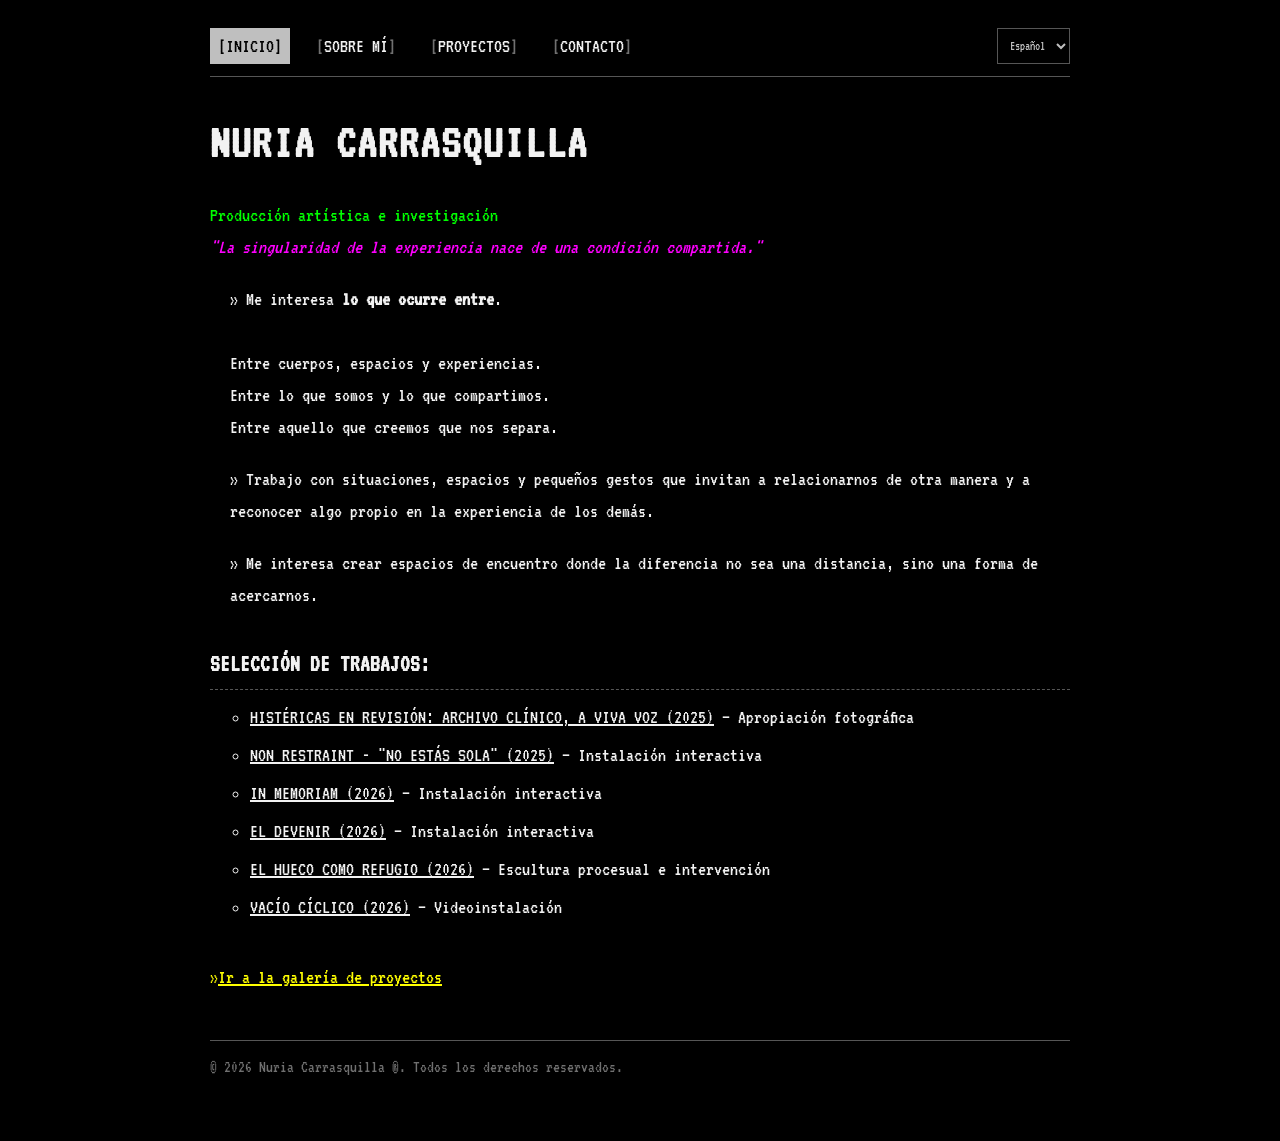
<file: index.html>
<!DOCTYPE html>
<html lang="es">

<head>
  <link rel="canonical" href="https://nuriacarrasquilla.com/" />
  <meta charset="UTF-8">
  <meta name="viewport" content="width=device-width, initial-scale=1.0">
  <title>NURIA CARRASQUILLA :: PORTFOLIO</title>
  <link rel="preconnect" href="https://fonts.googleapis.com">
  <link href="https://fonts.googleapis.com/css2?family=VT323&display=swap" rel="stylesheet">
  <link rel="stylesheet" href="css/style.css">
  <style>
    .accent-right-quote {
      color: #ffffff !important;
    }

    h2 {
      font-size: 1.2em !important;
    }
  </style>
</head>

<body class="dos-body">
  <div class="crt-overlay"></div>
  <div class="screen">

    <!-- NAV -->
    <nav class="dos-nav">
      <a href="index.html" data-i18n="nav.home">INICIO</a>
      <a href="about.html" data-i18n="nav.about">SOBRE MÍ</a>
      <a href="projects.html" data-i18n="nav.projects">PROYECTOS</a>
      <a href="contact.html" data-i18n="nav.contact">CONTACTO</a>
      <select id="language-selector"
        style="margin-left: auto; background: #000; color: #bfbfbf; font-family: 'VT323', monospace; border: 1px solid #565656; padding: 4px 8px;">
        <option value="es">Español</option>
        <option value="en">English</option>
        <option value="ca">Català</option>
      </select>
    </nav>

    <!-- HERO -->
    <section class="tw-block">

      <h1 class="tw-line" data-speed="16"><a href="about.html" style="text-decoration: none; color: inherit;">NURIA
          CARRASQUILLA</a></h1>
      <p class="tagline tw-line" data-speed="18" data-i18n="home.tagline">Producción artística e investigación<br><em style="color: #ffffff !important;">"La singularidad de la experiencia nace de una condición compartida."</em></p>
      <div style="margin-left: 20px;">
        <p data-i18n="home.description1">» Me interesa <strong>lo que ocurre entre</strong>.<br><br>Entre cuerpos, espacios y experiencias.<br>Entre lo que somos y lo que compartimos.<br>Entre aquello que creemos que nos separa.</p>
        <p data-i18n="home.description2">» Trabajo con situaciones, espacios y pequeños gestos que invitan a relacionarnos de otra manera y a reconocer algo propio en la experiencia de los demás.</p>
        <p data-i18n="home.description3">» Me interesa crear espacios de encuentro donde la diferencia no sea una distancia, sino una forma de acercarnos.</p>
      </div>
    </section>

    <!-- MAIN MENU -->
    <section class="tw-block">
      <h2 class="tw-line" data-speed="14" data-i18n="home.selectedWorks">SELECCIÓN DE TRABAJOS:</h2>

      <ul class="menu-list">

        <ul>
          <li><a href="histericas.html" data-i18n="home.work1">HISTÉRICAS EN REVISIÓN: ARCHIVO CLÍNICO, A VIVA VOZ
              (2025)</a> <span class="hint" data-i18n="home.work1Hint">— Apropiación fotográfica</span></li>
          <li><a href="nonrestraint.html" data-i18n="home.work2">NON RESTRAINT - "NO ESTÁS SOLA" (2025)</a> <span
              class="hint" data-i18n="home.work2Hint">— Instalación interactiva</span></li>
          <li><a href="inmemoriam.html" data-i18n="home.work3">IN MEMORIAM (2026)</a> <span class="hint"
              data-i18n="home.work3Hint">— Instalación interactiva</span></li>
          <li><a href="devenir.html" data-i18n="home.work4">EL DEVENIR (2026)</a> <span class="hint"
              data-i18n="home.work4Hint">— Instalación interactiva</span></li>
          <li><a href="huecocomorefugio.html" data-i18n="home.work5">EL HUECO COMO REFUGIO (2026)</a> <span class="hint"
              data-i18n="home.work5Hint">— Escultura procesual e intervención</span></li>
          <li><a href="vaciociclico.html" data-i18n="home.work6">VACÍO CÍCLICO (2026)</a> <span class="hint"
              data-i18n="home.work6Hint">— Videoinstalación</span></li>
        </ul>
        <ul>&nbsp;</ul>
        <li><a href="projects.html" data-i18n="home.viewAll">Ir a la galería de proyectos</a></li>
      </ul>
    </section>

    <footer class="status-bar">
      <span>© 2026 Nuria Carrasquilla ®. Todos los derechos reservados.</span>
    </footer>

  </div>
  <script src="js/translations.js"></script>
  <script src="js/terminal.js"></script>
</body>

</html>
</file>
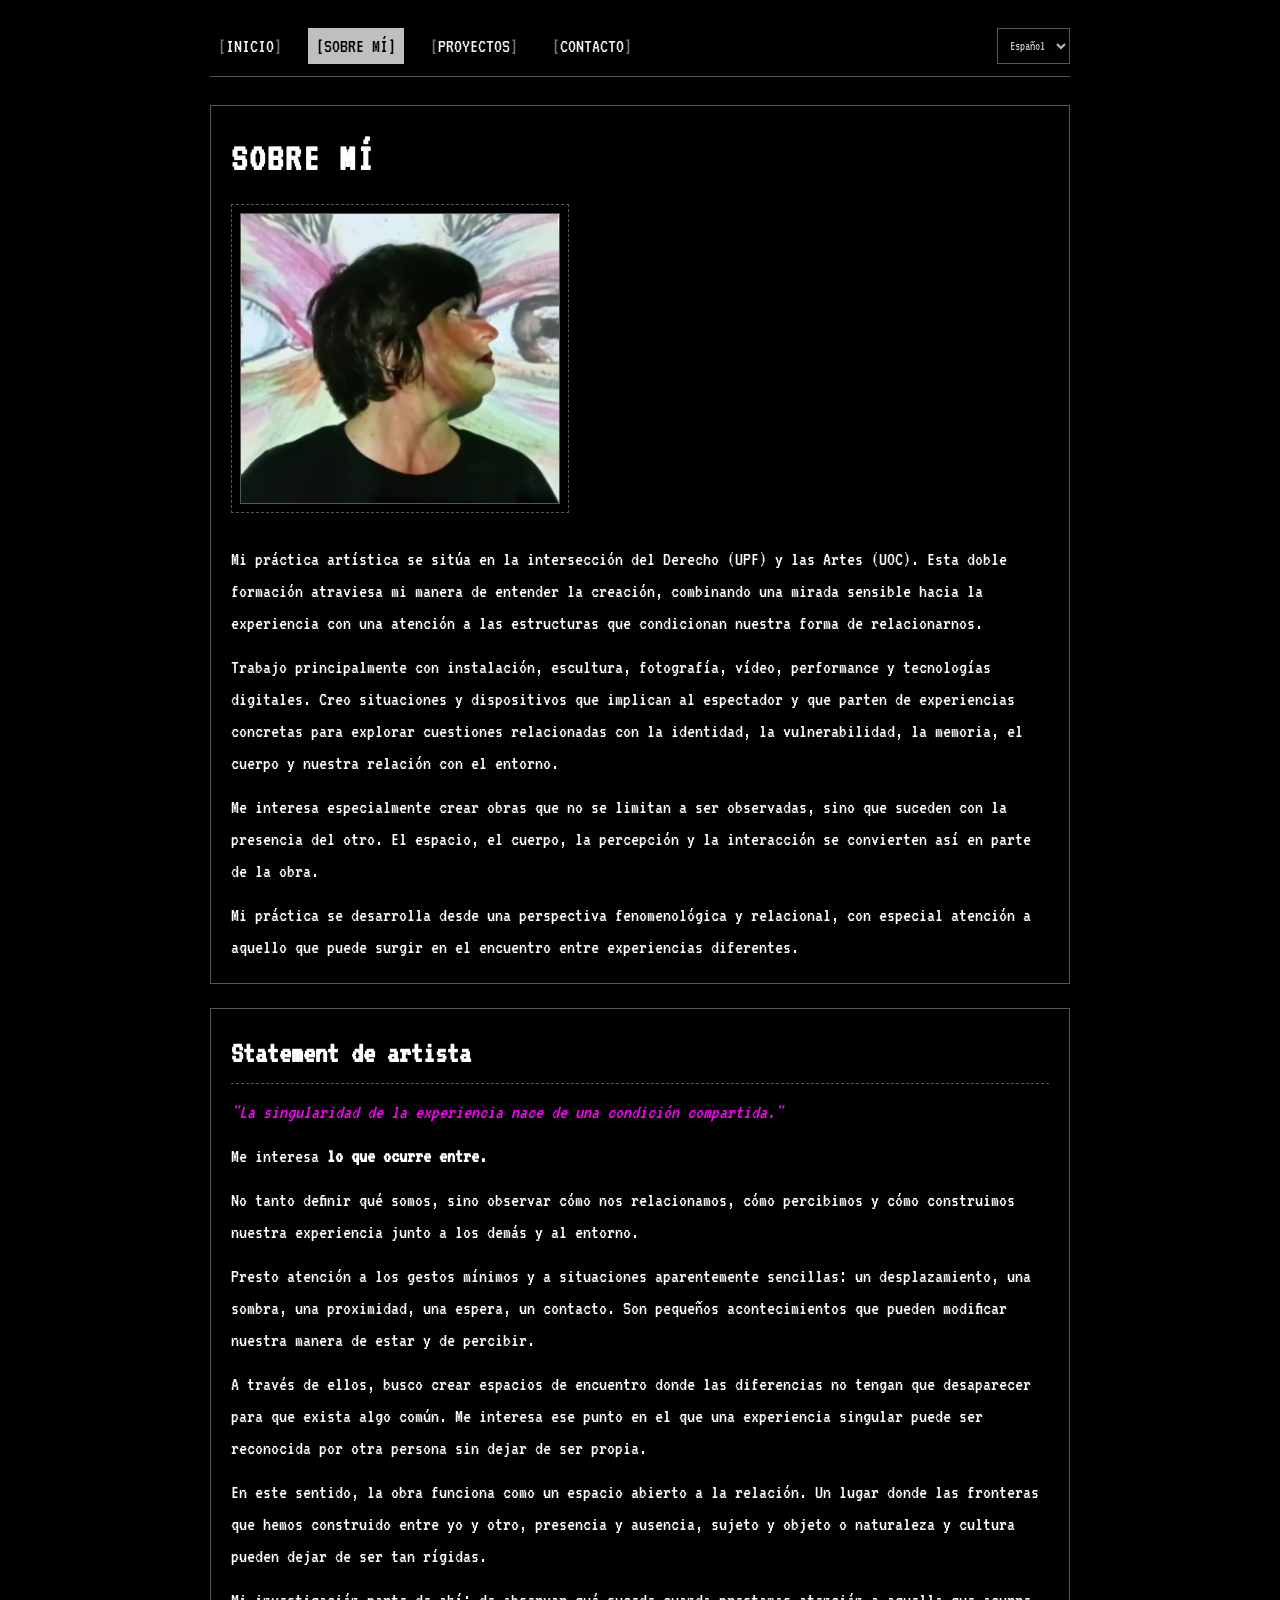
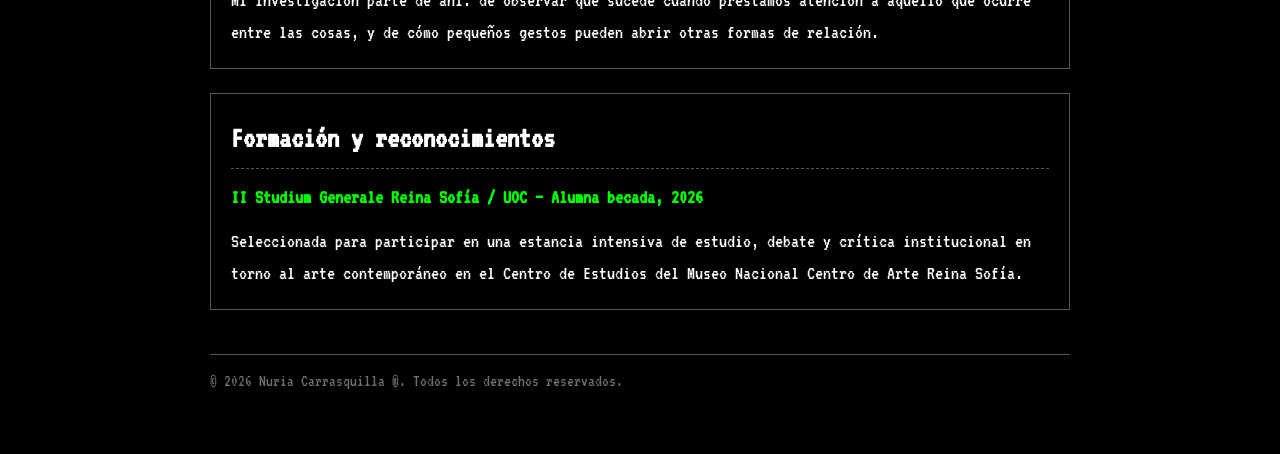
<file: about.html>
<!DOCTYPE html>
<html lang="es">

<head>
  <link rel="canonical" href="https://nuriacarrasquilla.com/about.html" />
  <meta charset="UTF-8">
  <meta name="viewport" content="width=device-width, initial-scale=1.0">
  <title>ABOUT :: NURIA CARRASQUILLA</title>
  <link rel="preconnect" href="https://fonts.googleapis.com">
  <link href="https://fonts.googleapis.com/css2?family=VT323&display=swap" rel="stylesheet">
  <link rel="stylesheet" href="css/style.css">
</head>

<body class="dos-body">
  <div class="crt-overlay"></div>
  <div class="screen">

    <nav class="dos-nav">
      <a href="index.html" data-i18n="nav.home">INICIO</a>
      <a href="about.html" data-i18n="nav.about">SOBRE MÍ</a>
      <a href="projects.html" data-i18n="nav.projects">PROYECTOS</a>
      <a href="contact.html" data-i18n="nav.contact">CONTACTO</a>
      <select id="language-selector"
        style="margin-left: auto; background: #000; color: #bfbfbf; font-family: 'VT323', monospace; border: 1px solid #565656; padding: 4px 8px;">
        <option value="es">Español</option>
        <option value="en">English</option>
        <option value="ca">Català</option>
      </select>
    </nav>

    <section style="padding: 20px; border: 1px solid #565656; margin-bottom: 24px; background: #000000;">
      <h1 style="color: #ffffff; font-size: 2em; margin: 0 0 14px 0;" data-i18n="about.title">SOBRE MÍ</h1>

      <figure style="margin: 0 0 20px 0; padding: 8px; border: 1px dashed #565656; display: inline-block;">
        <img src="Captura%20de%20pantalla%202024-06-28%20122345.png" alt="Captura de pantalla 2024-06-28"
          style="display: block; width: 320px; max-width: 100%; border: 1px solid #565656;">
      </figure>

      <p style="color: #ffffff; font-size: 20px; line-height: 1.6; margin: 0 0 12px 0;" data-i18n="about.bioP1">Mi
        práctica artística se sitúa en la intersección del Derecho (UPF) y las Artes (UOC). Esta doble formación
        atraviesa mi manera de entender la creación, combinando una mirada sensible hacia la experiencia con una
        atención a las estructuras que condicionan nuestra forma de relacionarnos.</p>
      <p style="color: #ffffff; font-size: 20px; line-height: 1.6; margin: 0 0 12px 0;" data-i18n="about.bioP2">Trabajo
        principalmente con instalación, escultura, fotografía, vídeo, performance y tecnologías digitales. Creo
        situaciones y dispositivos que implican al espectador y que parten de experiencias concretas para explorar
        cuestiones relacionadas con la identidad, la vulnerabilidad, la memoria, el cuerpo y nuestra relación con el
        entorno.</p>
      <p style="color: #ffffff; font-size: 20px; line-height: 1.6; margin: 0 0 12px 0;" data-i18n="about.bioP3">Me
        interesa especialmente crear obras que no se limitan a ser observadas, sino que suceden con la presencia del
        otro. El espacio, el cuerpo, la percepción y la interacción se convierten así en parte de la obra.</p>
      <p style="color: #ffffff; font-size: 20px; line-height: 1.6; margin: 0;" data-i18n="about.bioP4">Mi práctica se
        desarrolla desde una perspectiva fenomenológica y relacional, con especial atención a aquello que puede surgir
        en el encuentro entre experiencias diferentes.</p>
    </section>

    <section style="padding: 20px; border: 1px solid #565656; margin-bottom: 24px; background: #000000;">
      <h2 style="color: #ffffff; margin: 0 0 12px 0;" data-i18n="about.statementTitle">Statement de artista</h2>
      <p style="color: #ffffff; font-size: 20px; line-height: 1.6; margin: 0 0 12px 0;"
        data-i18n="about.statementQuote"><em>"La singularidad de la experiencia nace de una condición compartida."</em>
      </p>
      <p style="color: #ffffff; font-size: 20px; line-height: 1.6; margin: 0 0 12px 0;" data-i18n="about.statementP1">Me
        interesa <strong>lo que ocurre entre.</strong></p>
      <p style="color: #ffffff; font-size: 20px; line-height: 1.6; margin: 0 0 12px 0;" data-i18n="about.statementP2">No
        tanto definir qué somos, sino observar cómo nos relacionamos, cómo percibimos y cómo construimos nuestra
        experiencia junto a los demás y al entorno.</p>
      <p style="color: #ffffff; font-size: 20px; line-height: 1.6; margin: 0 0 12px 0;" data-i18n="about.statementP3">
        Presto atención a los gestos mínimos y a situaciones aparentemente sencillas: un desplazamiento, una sombra, una
        proximidad, una espera, un contacto. Son pequeños acontecimientos que pueden modificar nuestra manera de estar y
        de percibir.</p>
      <p style="color: #ffffff; font-size: 20px; line-height: 1.6; margin: 0 0 12px 0;" data-i18n="about.statementP4">A
        través de ellos, busco crear espacios de encuentro donde las diferencias no tengan que desaparecer para que
        exista algo común. Me interesa ese punto en el que una experiencia singular puede ser reconocida por otra
        persona sin dejar de ser propia.</p>
      <p style="color: #ffffff; font-size: 20px; line-height: 1.6; margin: 0 0 12px 0;" data-i18n="about.statementP5">En
        este sentido, la obra funciona como un espacio abierto a la relación. Un lugar donde las fronteras que hemos
        construido entre yo y otro, presencia y ausencia, sujeto y objeto o naturaleza y cultura pueden dejar de ser tan
        rígidas.</p>
      <p style="color: #ffffff; font-size: 20px; line-height: 1.6; margin: 0;" data-i18n="about.statementP6">Mi
        investigación parte de ahí: de observar qué sucede cuando prestamos atención a aquello que ocurre entre las
        cosas, y de cómo pequeños gestos pueden abrir otras formas de relación.</p>
    </section>

    <section style="padding: 20px; border: 1px solid #565656; margin-bottom: 24px; background: #000000;">
      <h2 style="color: #ffffff; margin: 0 0 12px 0; font-weight: bold;" data-i18n="about.educationTitle">
        <strong>Formación y reconocimientos</strong></h2>
      <p style="color: #00ff00; font-size: 20px; line-height: 1.6; margin: 0 0 12px 0;"
        data-i18n="about.educationItem1Title"><strong>II Studium Generale Reina Sofía / UOC — Alumna becada,
          2026</strong></p>
      <p style="color: #ffffff; font-size: 20px; line-height: 1.6; margin: 0;" data-i18n="about.educationItem1Desc">
        Seleccionada para participar en una estancia intensiva de estudio, debate y crítica institucional en torno al
        arte contemporáneo en el Centro de Estudios del Museo Nacional Centro de Arte Reina Sofía.</p>
    </section>

    <footer class="status-bar">
      <span>© 2026 Nuria Carrasquilla ®. Todos los derechos reservados.</span>
    </footer>

  </div>
  <script src="js/translations.js"></script>
  <script src="js/terminal.js"></script>
</body>

</html>
</file>
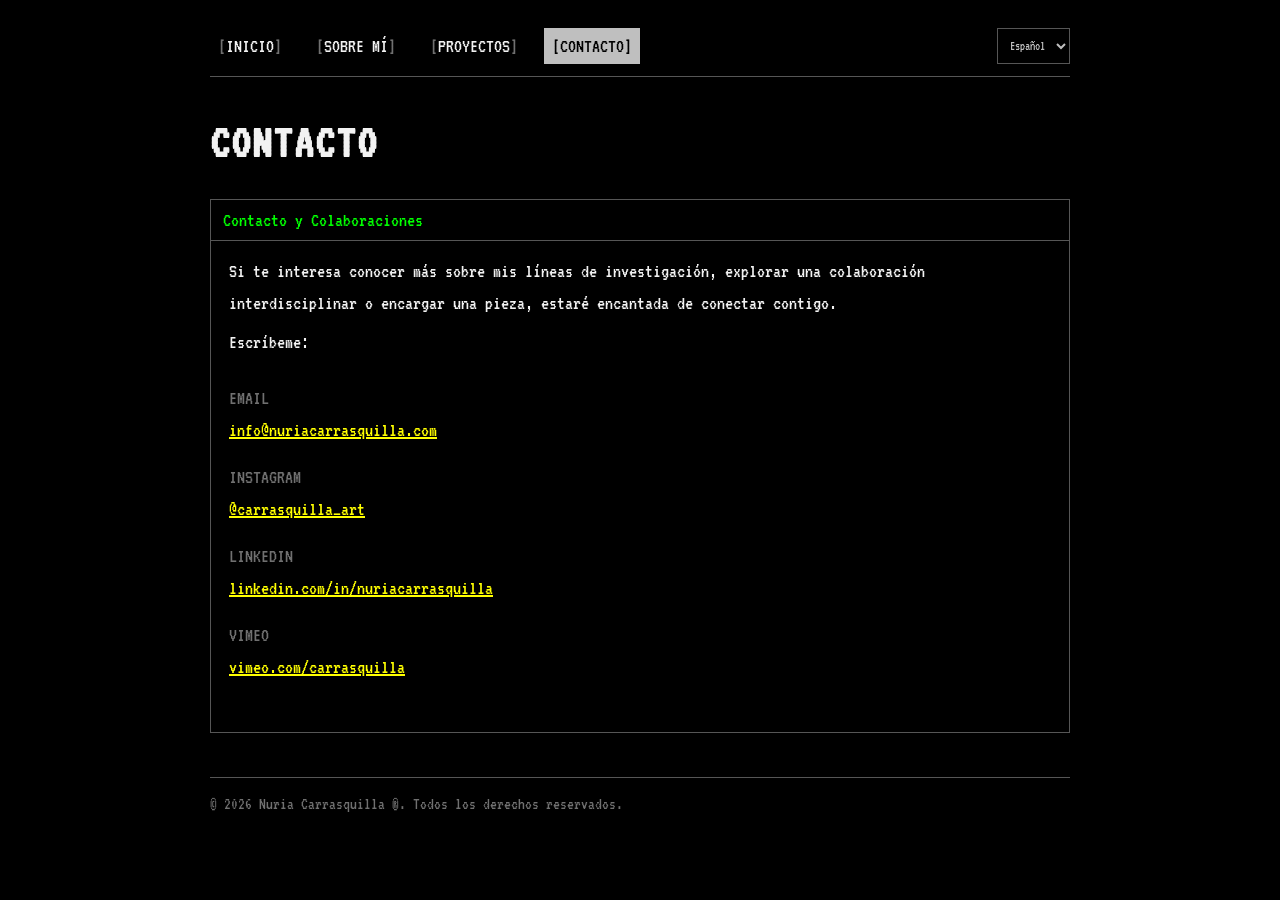
<file: contact.html>
<!DOCTYPE html>
<html lang="es">

<head>
  <link rel="canonical" href="https://nuriacarrasquilla.com/contact.html" />
  <meta charset="UTF-8">
  <meta name="viewport" content="width=device-width, initial-scale=1.0">
  <title>NURIA CARRASQUILLA :: CONTACT</title>
  <link rel="preconnect" href="https://fonts.googleapis.com">
  <link href="https://fonts.googleapis.com/css2?family=VT323&amp;display=swap" rel="stylesheet">
  <link rel="stylesheet" href="css/style.css">
</head>

<body class="dos-body">
  <div class="crt-overlay"></div>
  <div class="screen">

    <nav class="dos-nav">
      <a href="index.html" data-i18n="nav.home">INICIO</a>
      <a href="about.html" data-i18n="nav.about">SOBRE M&Iacute;</a>
      <a href="projects.html" data-i18n="nav.projects">PROYECTOS</a>
      <a href="contact.html" data-i18n="nav.contact">CONTACTO</a>
      <select id="language-selector"
        style="margin-left: auto; background: #000; color: #bfbfbf; font-family: 'VT323', monospace; border: 1px solid #565656; padding: 4px 8px;">
        <option value="es">Espa&ntilde;ol</option>
        <option value="en">English</option>
        <option value="ca">Catal&agrave;</option>
      </select>
    </nav>

    <section class="tw-block">
      <h1 class="tw-line" data-speed="16" data-i18n="contact.title">CONTACTO</h1>
    </section>

    <section class="tw-block box">
      <div class="box-title" data-i18n="contact.boxTitle">Ponerse en contacto</div>

      <div class="tw-line" data-speed="12" data-i18n="contact.line1">&iquest;Interesado en una colaboraci&oacute;n, un
        encargo o simplemente quieres saludar?</div>
      <div class="tw-line" data-speed="12" data-i18n="contact.line2">Puedes contactarme a trav&eacute;s de cualquiera de
        los canales a continuaci&oacute;n.</div>

      <ul class="contact-list">
        <li><span class="label">EMAIL</span> <a href="mailto:info@nuriacarrasquilla.com" class="tw-line"
            data-speed="4">info@nuriacarrasquilla.com</a></li>
        <li><span class="label">INSTAGRAM</span> <a href="https://instagram.com/carrasquilla_art" class="tw-line"
            data-speed="4" target="_blank">@carrasquilla_art</a></li>
        <li><span class="label">LINKEDIN</span> <a href="https://www.linkedin.com/in/nuriacarrasquilla" class="tw-line"
            data-speed="4" target="_blank">linkedin.com/in/nuriacarrasquilla</a></li>
        <li><span class="label">VIMEO</span> <a href="https://vimeo.com/carrasquilla" class="tw-line" data-speed="4"
            target="_blank">vimeo.com/carrasquilla</a></li>
      </ul>
    </section>

    <footer class="status-bar">
      <span>&copy; 2026 Nuria Carrasquilla &reg;. Todos los derechos reservados.</span>
    </footer>

  </div>
  <script src="js/translations.js"></script>
  <script src="js/terminal.js"></script>
</body>

</html>
</file>
<file: css/style.css>
/* =========================================================
   PORTFOLIO :: MS-DOS TERMINAL THEME
   Gray-on-black, monospace, box-drawing borders.
   Edit the CSS variables below to retune the palette.
   ========================================================= */

:root {
  --dos-bg: #000000;
  --dos-text: #bfbfbf;
  --dos-text-bright: #f2f2f2;
  --dos-text-dim: #707070;
  --dos-border: #565656;
  --dos-highlight-bg: #bfbfbf;
  --dos-highlight-text: #000000;
  --font-dos: 'VT323', 'Perfect DOS VGA437', 'Consolas', 'Courier New', monospace;

  /* Color accents */
  --accent-magenta: #ff00ff;
  --accent-yellow: #ffff00;
  --accent-green: #00ff00;
  --accent-blue: #0066ff;
}

* {
  box-sizing: border-box;
}

html, body {
  margin: 0;
  padding: 0;
  background: #000000 !important;
  color: #f2f2f2 !important;
  font-family: 'VT323', 'Courier New', monospace !important;
  font-size: 20px !important;
  line-height: 1.6 !important;
}

a {
  color: var(--dos-text-bright);
}

/* Faint CRT scanline overlay */
.crt-overlay {
  position: fixed;
  inset: 0;
  pointer-events: none;
  z-index: 0;
  background: repeating-linear-gradient(
    to bottom,
    rgba(255, 255, 255, 0.025) 0px,
    rgba(255, 255, 255, 0.025) 1px,
    transparent 2px,
    transparent 3px
  );
  mix-blend-mode: overlay;
}

.screen {
  position: relative;
  z-index: 10;
  max-width: 900px;
  margin: 0 auto;
  padding: 28px 20px 60px;
  background: #000000;
}

/* ---------- Navigation ---------- */
.dos-nav {
  display: flex;
  flex-wrap: wrap;
  gap: 18px;
  border-bottom: 1px solid var(--dos-border);
  padding-bottom: 12px;
  margin-bottom: 28px;
}

.dos-nav a {
  text-decoration: none;
  padding: 2px 8px;
}

.dos-nav a::before {
  content: "[";
  color: var(--dos-text-dim);
}

.dos-nav a::after {
  content: "]";
  color: var(--dos-text-dim);
}

.dos-nav a:hover,
.dos-nav a.active {
  background: var(--dos-highlight-bg);
  color: var(--dos-highlight-text);
}

.dos-nav a:hover::before,
.dos-nav a:hover::after,
.dos-nav a.active::before,
.dos-nav a.active::after {
  color: var(--dos-highlight-text);
}

/* ---------- ASCII art / static banners ---------- */
.ascii-art {
  color: var(--dos-text-dim);
  font-size: 14px;
  line-height: 1.15;
  white-space: pre;
  overflow-x: auto;
  margin: 0 0 10px;
}

/* ---------- Headings / hero ---------- */
h1, h2, h3 {
  color: var(--dos-text-bright);
  margin: 0 0 10px;
  position: relative;
  z-index: 2;
}

h1 {
  font-size: 2.4em;
  letter-spacing: 2px;
}

h2 {
  font-size: 1.5em;
  border-bottom: 1px dashed var(--dos-border);
  padding-bottom: 6px;
  margin-top: 34px;
}

.tagline {
  color: var(--dos-text-dim);
  margin-top: 0;
}

.prompt {
  color: var(--dos-text-dim);
}

.prompt .path {
  color: var(--dos-text-bright);
}

/* ---------- Typewriter ---------- */
.tw-line {
  display: block !important;
  white-space: normal !important;
  min-height: 1.6em !important;
  margin-bottom: 0.35em !important;
  color: #f2f2f2 !important;
  opacity: 1 !important;
  position: relative !important;
  z-index: 20 !important;
  background: transparent !important;
  visibility: visible !important;
}

.tw-line.cursor::after {
  content: "\2588";
  animation: blink 1s steps(1) infinite;
  margin-left: 2px;
}

@keyframes blink {
  50% { opacity: 0; }
}

/* ---------- Boxed panels ---------- */
.box {
  border: 1px solid var(--dos-border);
  padding: 18px;
  margin-bottom: 24px;
}

.box-title {
  color: var(--accent-green) !important;
  margin: -18px -18px 14px;
  padding: 4px 12px;
  border-bottom: 1px solid var(--dos-border);
}

/* ---------- Directory / menu list ---------- */
.menu-list {
  list-style: none;
  padding-left: 0;
  margin: 6px 0 18px;
}

.menu-list li {
  padding: 3px 0;
}
.menu-list ul li::before {
  content: none;
}

.menu-list > li::before {
  content: "\00BB ";
  color: var(--accent-yellow) !important;
}

.menu-list a {
  text-decoration: underline;
}

.menu-list .hint {
  color: var(--dos-text-dim);
}

/* ---------- Images ---------- */
.tw-reveal {
  opacity: 1;
  transition: none;
}

.tw-reveal.visible {
  opacity: 1;
}

.img-frame {
  display: block;
  border: 1px dashed var(--dos-border);
  padding: 8px;
  max-width: 500px;
  margin: 12px 0 18px;
}

.img-frame img {
  display: block;
  max-width: 100%;
  height: auto;
  filter: contrast(1.05) brightness(0.95);
}

.img-frame figcaption {
  color: var(--dos-text-dim);
  font-size: 0.85em;
  margin-top: 4px;
  text-align: center;
}

.gallery-grid {
  display: grid;
  grid-template-columns: repeat(auto-fit, minmax(120px, 1fr));
  gap: 10px;
  margin-top: 14px;
}

.gallery-thumb {
  padding: 0;
  border: 1px solid var(--dos-border);
  background: transparent;
  cursor: pointer;
  overflow: hidden;
}

.gallery-thumb img {
  display: block;
  width: 100%;
  height: 110px;
  object-fit: cover;
}

.gallery-link {
  color: var(--dos-text-bright);
  text-decoration: underline;
  cursor: pointer;
}

.image-modal {
  position: fixed;
  inset: 0;
  background: rgba(0, 0, 0, 0.95);
  display: flex;
  flex-direction: column;
  align-items: center;
  justify-content: center;
  padding: 24px;
  z-index: 100;
  gap: 16px;
}

.image-modal[hidden] {
  display: none !important;
}

.image-modal img,
.image-modal video {
  max-width: 100%;
  max-height: 80vh;
  object-fit: contain;
  border: 1px solid var(--dos-border);
}

.image-modal-caption {
  color: var(--dos-text-bright);
  font-family: var(--font-dos);
  font-size: 1.3rem;
  text-align: center;
  max-width: 80%;
  line-height: 1.4;
  word-wrap: break-word;
  background: rgba(0, 0, 0, 0.6);
  padding: 4px 12px;
  border: 1px dashed var(--dos-border);
}

.image-modal-close {
  position: absolute;
  top: 16px;
  right: 16px;
  background: transparent;
  border: 1px solid var(--dos-border);
  color: var(--dos-text-bright);
  font-size: 1.4rem;
  cursor: pointer;
  width: 40px;
  height: 40px;
}

.image-modal-prev,
.image-modal-next {
  position: absolute;
  top: 50%;
  transform: translateY(-50%);
  background: transparent;
  border: 1px solid var(--dos-border);
  color: var(--dos-text-bright);
  font-size: 1.8rem;
  font-family: var(--font-dos);
  cursor: pointer;
  width: 50px;
  height: 50px;
  display: flex;
  align-items: center;
  justify-content: center;
  z-index: 110;
  user-select: none;
}

.image-modal-prev {
  left: 24px;
}

.image-modal-next {
  right: 24px;
}

.image-modal-prev:hover,
.image-modal-next:hover,
.image-modal-close:hover {
  background: var(--dos-highlight-bg);
  color: var(--dos-highlight-text);
}

/* ---------- Project cards ---------- */
.project-grid {
  display: grid;
  gap: 24px;
}

/* ---------- Phase blocks ---------- */
.phase-block {
  border-left: 2px solid var(--dos-border);
  padding: 6px 12px;
  margin: 10px 0;
}

.phase-title {
  display: block;
  color: var(--accent-yellow) !important;
  font-weight: bold;
  letter-spacing: 1px;
  margin-bottom: 3px;
}

.phase-link {
  display: inline-block;
  color: var(--dos-text-dim);
  text-decoration: underline;
  font-size: 0.9em;
  margin-top: 4px;
}

.phase-link:hover {
  color: var(--dos-text-bright);
}

.project-card {
  border: 1px solid var(--dos-border);
  padding: 18px;
  display: flex;
  flex-direction: column;
  gap: 18px;
}

.project-card .img-frame {
  width: 100%;
  max-width: 400px;
  margin: 0 auto;
}

.cover-gallery-trigger {
  background: none;
  border: none;
  padding: 0;
  cursor: pointer;
  width: 100%;
  display: block;
}

.cover-gallery-trigger img {
  display: block;
  width: 100%;
  transition: transform 0.2s ease;
}

.cover-gallery-trigger:hover img {
  transform: scale(1.02);
}

.project-card > div {
  width: 100%;
}

.project-card .tags {
  color: var(--dos-text-dim);
  margin-top: 24px;
}

@media (max-width: 640px) {
  .project-card {
    flex-direction: column;
  }
  .project-card .img-frame {
    width: 100%;
    min-width: 0;
    max-width: 100%;
  }
}

/* ---------- Skill bars ---------- */
.skill-bar {
  white-space: pre;
}

/* ---------- Contact ---------- */
.contact-list {
  list-style: none;
  padding-left: 0;
}

.contact-list li {
  padding: 4px 0;
}

.contact-list .label {
  color: var(--dos-text-dim);
  display: inline-block;
  width: 10ch;
}

/* ---------- Footer status bar ---------- */
.status-bar {
  border-top: 1px solid var(--dos-border);
  margin-top: 44px;
  padding-top: 12px;
  color: var(--dos-text-dim);
  font-size: 0.85em;
  display: flex;
  justify-content: space-between;
  flex-wrap: wrap;
  gap: 8px;
}

/* ---------- Skip hint ---------- */
.skip-hint {
  color: var(--dos-text-dim);
  font-size: 0.8em;
  position: fixed;
  bottom: 10px;
  right: 16px;
  z-index: 60;
  opacity: 0.7;
}

@media (max-width: 640px) {
  body { font-size: 17px; }
  .ascii-art { font-size: 10px; }
  h1 { font-size: 1.8em; }
}

/* ---------- Technical Sheet (Ficha Técnica) ---------- */
.tech-sheet {
  display: grid;
  grid-template-columns: 1fr 1fr;
  gap: 16px;
  margin-top: 16px;
}

@media (max-width: 700px) {
  .tech-sheet {
    grid-template-columns: 1fr;
  }
}

.tech-sheet-block {
  border: 1px solid var(--dos-border);
  padding: 14px 16px;
}

.tech-sheet-header {
  color: var(--dos-text-bright);
  letter-spacing: 3px;
  font-size: 1em;
  padding-bottom: 8px;
  margin-bottom: 10px;
  border-bottom: 1px solid var(--dos-border);
}

.tech-row {
  display: grid;
  grid-template-columns: 130px 1fr;
  gap: 8px;
  padding: 5px 0;
  border-bottom: 1px dotted rgba(86, 86, 86, 0.35);
  word-break: break-word;
}

.tech-row:last-child {
  border-bottom: none;
}

.tech-label {
  color: var(--dos-text-dim);
  font-size: 0.85em;
  padding-top: 2px;
}

.tech-value {
  color: var(--dos-text-bright);
}

/* ---------- Bibliography ---------- */
.bib-list {
  list-style: none;
  padding-left: 0;
  margin-top: 10px;
}

.bib-list li {
  padding: 5px 0 5px 16px;
  border-bottom: 1px dotted rgba(86, 86, 86, 0.35);
  font-size: 0.9em;
  color: var(--dos-text-dim);
  position: relative;
}

.bib-list li::before {
  content: "»";
  position: absolute;
  left: 0;
  color: var(--dos-text-dim);
}

.bib-list li:last-child {
  border-bottom: none;
}

.bib-list li em {
  color: var(--dos-text-bright);
  font-style: italic;
}

/* ---------- Fichas individuales de obra (Grids y Tarjetas) ---------- */
.fichas-grid {
  display: grid;
  grid-template-columns: repeat(auto-fill, minmax(220px, 1fr));
  gap: 12px;
  margin-top: 14px;
}

.ficha-card {
  border: 1px solid var(--dos-border);
  padding: 12px 14px;
}

.ficha-title {
  color: var(--dos-text-bright);
  font-size: 1.05em;
  letter-spacing: 1px;
  padding-bottom: 6px;
  margin-bottom: 8px;
  border-bottom: 1px dashed var(--dos-border);
}

.ficha-desc {
  color: var(--dos-text-dim);
  font-size: 0.85em;
  margin-top: 8px;
  padding-top: 6px;
  border-top: 1px dotted rgba(86, 86, 86, 0.3);
  font-style: italic;
}

/* Shared metadata bar for photo series */
.ficha-shared {
  display: flex;
  flex-wrap: wrap;
  gap: 12px;
  margin-top: 12px;
  margin-bottom: 4px;
  padding: 8px 12px;
  border: 1px dotted var(--dos-border);
  color: var(--dos-text-dim);
  font-size: 0.8em;
}

/* ---------- Fase 1: Cada fotografia con su ficha tecnica ---------- */
.foto-ficha-grid {
  display: grid;
  grid-template-columns: repeat(auto-fill, minmax(280px, 1fr));
  gap: 20px;
  margin-top: 20px;
}

.foto-ficha-card {
  border: 1px solid var(--dos-border);
  background: rgba(0, 0, 0, 0.4);
  display: flex;
  flex-direction: column;
  padding: 12px;
}

.foto-ficha-img {
  background: none;
  border: 1px solid var(--dos-border);
  padding: 0;
  cursor: pointer;
  width: 100%;
  aspect-ratio: 1;
  display: block;
  overflow: hidden;
  margin-bottom: 12px;
}

.foto-ficha-img img {
  width: 100%;
  height: 100%;
  object-fit: cover;
  transition: transform 0.2s ease;
}

.foto-ficha-img:hover img {
  transform: scale(1.03);
}

.foto-ficha-meta {
  flex-grow: 1;
  display: flex;
  flex-direction: column;
  justify-content: flex-start;
}

/* ---------- Fase 4: Obras layouts con detalles ---------- */
.obra-layout {
  display: flex;
  flex-direction: column;
  gap: 20px;
  margin-top: 16px;
  margin-bottom: 36px;
  max-width: 900px;
}

.obra-imagen {
  display: flex;
  flex-direction: column;
  gap: 12px;
}

.obra-img-main {
  background: none;
  border: 1px solid var(--dos-border);
  padding: 0;
  cursor: pointer;
  width: 100%;
  max-width: 500px;
  display: block;
  overflow: hidden;
}

.obra-img-main img {
  width: 100%;
  height: auto;
  display: block;
  transition: transform 0.2s ease;
}

.obra-img-main:hover img {
  transform: scale(1.02);
}

.obra-img-details {
  display: flex;
  align-items: center;
  gap: 10px;
  flex-wrap: wrap;
  padding: 8px 12px;
  border: 1px dashed var(--dos-border);
}

.obra-details-label {
  font-size: 0.85em;
  color: var(--dos-text-dim);
  letter-spacing: 1px;
}

.gallery-thumb-small {
  background: none;
  border: 1px solid var(--dos-border);
  padding: 0;
  cursor: pointer;
  width: 48px;
  height: 48px;
  display: block;
  overflow: hidden;
  transition: border-color 0.2s ease;
}

.gallery-thumb-small img {
  width: 100%;
  height: 100%;
  object-fit: cover;
}

.gallery-thumb-small:hover {
  border-color: var(--dos-text-bright);
}

.gallery-thumb-small:hover img {
  transform: scale(1.05);
}

.obra-ficha {
  display: flex;
  flex-direction: column;
}

/* ---------- Reflection Blocks ---------- */
.reflection-block {
  border-left: 3px double var(--dos-border);
  padding-left: 16px;
  margin-top: 18px;
  margin-bottom: 18px;
  color: var(--dos-text-dim);
  font-family: 'VT323', monospace;
  font-size: 1.05em;
  background: rgba(86, 86, 86, 0.05);
  padding-top: 10px;
  padding-bottom: 10px;
  padding-right: 10px;
}

.reflection-header {
  color: var(--dos-text-bright);
  font-weight: bold;
  letter-spacing: 1px;
  margin-bottom: 6px;
  text-transform: uppercase;
}

/* =========================================================
   COLOR ACCENTS SYSTEM
   ========================================================= */

/* Ensure the main title link remains bright white under all states */
h1 a, h1.tw-line a,
h1 a:visited, h1.tw-line a:visited,
h1 a.clicked, h1.tw-line a.clicked {
  color: var(--dos-text-bright) !important;
}
h1 a:hover, h1.tw-line a:hover {
  color: var(--dos-text-bright) !important;
  text-decoration: underline;
}

/* Hyperlinks outside navigation, works list, and title */
a:not(h1 a):not(h1 *):not(.dos-nav a):not(.menu-list a):not(.dos-nav *):not(.menu-list *) {
  color: var(--accent-yellow);
}
a:not(h1 a):not(h1 *):not(.dos-nav a):not(.menu-list a):not(.dos-nav *):not(.menu-list *).clicked {
  color: var(--accent-green) !important;
}
a:not(h1 a):not(h1 *):not(.dos-nav a):not(.menu-list a):not(.dos-nav *):not(.menu-list *):hover {
  color: var(--dos-text-bright) !important;
  text-decoration: underline;
}
/* Ensure the works list (.menu-list) is white by default, project links turn blue when clicked */
.menu-list,
.menu-list .hint {
  color: var(--dos-text-bright) !important;
}
.menu-list a {
  color: var(--dos-text-bright) !important;
}
.menu-list ul li a.clicked {
  color: var(--accent-blue) !important;
}
.menu-list a:hover {
  color: var(--dos-text-bright) !important;
  text-decoration: underline;
}

/* Specific yellow override for the gallery link in works list (always yellow) */
.menu-list > li a,
.menu-list > li a:visited,
.menu-list > li a.clicked {
  color: var(--accent-yellow) !important;
}
.menu-list > li a:hover {
  color: var(--dos-text-bright) !important;
  text-decoration: underline;
}

/* Tagline styled in green */
.tagline, .tagline.tw-line {
  color: var(--accent-green) !important;
}

/* Italics (outside navigation and main works menu, excluding tagline) */
body :not(.dos-nav):not(.menu-list) em,
body :not(.dos-nav):not(.menu-list) i,
body :not(.dos-nav):not(.menu-list) [style*="font-style: italic"]:not(.tagline) {
  color: var(--accent-magenta) !important;
}

/* Bracket accents */
.accent-bracket {
  color: var(--accent-green) !important;
}

/* Quote accents */
.accent-quote {
  color: var(--accent-magenta) !important;
}

/* Right angle quote accents */
.accent-right-quote {
  color: var(--accent-magenta) !important;
}

/* Ensure quotes and brackets inside technical values (.tech-value) remain white */
.tech-value .accent-quote,
.tech-value .accent-bracket {
  color: var(--dos-text-bright) !important;
}

/* Phase headings in nonrestraint.html styled in green */
#fase-oscuridad > h2,
#fase-camino > h2,
#fase-penumbra > h2,
#fase-luz > h2 {
  color: var(--accent-green) !important;
}

/* Custom color override utility classes (with high specificity to beat global em/i rules) */
body :not(.dos-nav):not(.menu-list) em.accent-yellow-text,
body :not(.dos-nav):not(.menu-list) i.accent-yellow-text,
body :not(.dos-nav):not(.menu-list) .accent-yellow-text,
body :not(.dos-nav):not(.menu-list) .accent-yellow-text * {
  color: var(--accent-yellow) !important;
}

body :not(.dos-nav):not(.menu-list) em.accent-green-text,
body :not(.dos-nav):not(.menu-list) i.accent-green-text,
body :not(.dos-nav):not(.menu-list) .accent-green-text,
body :not(.dos-nav):not(.menu-list) .accent-green-text * {
  color: var(--accent-green) !important;
}

/* Contact page links styled in yellow */
.contact-list a,
.contact-list a.clicked {
  color: var(--accent-yellow) !important;
}
</file>
